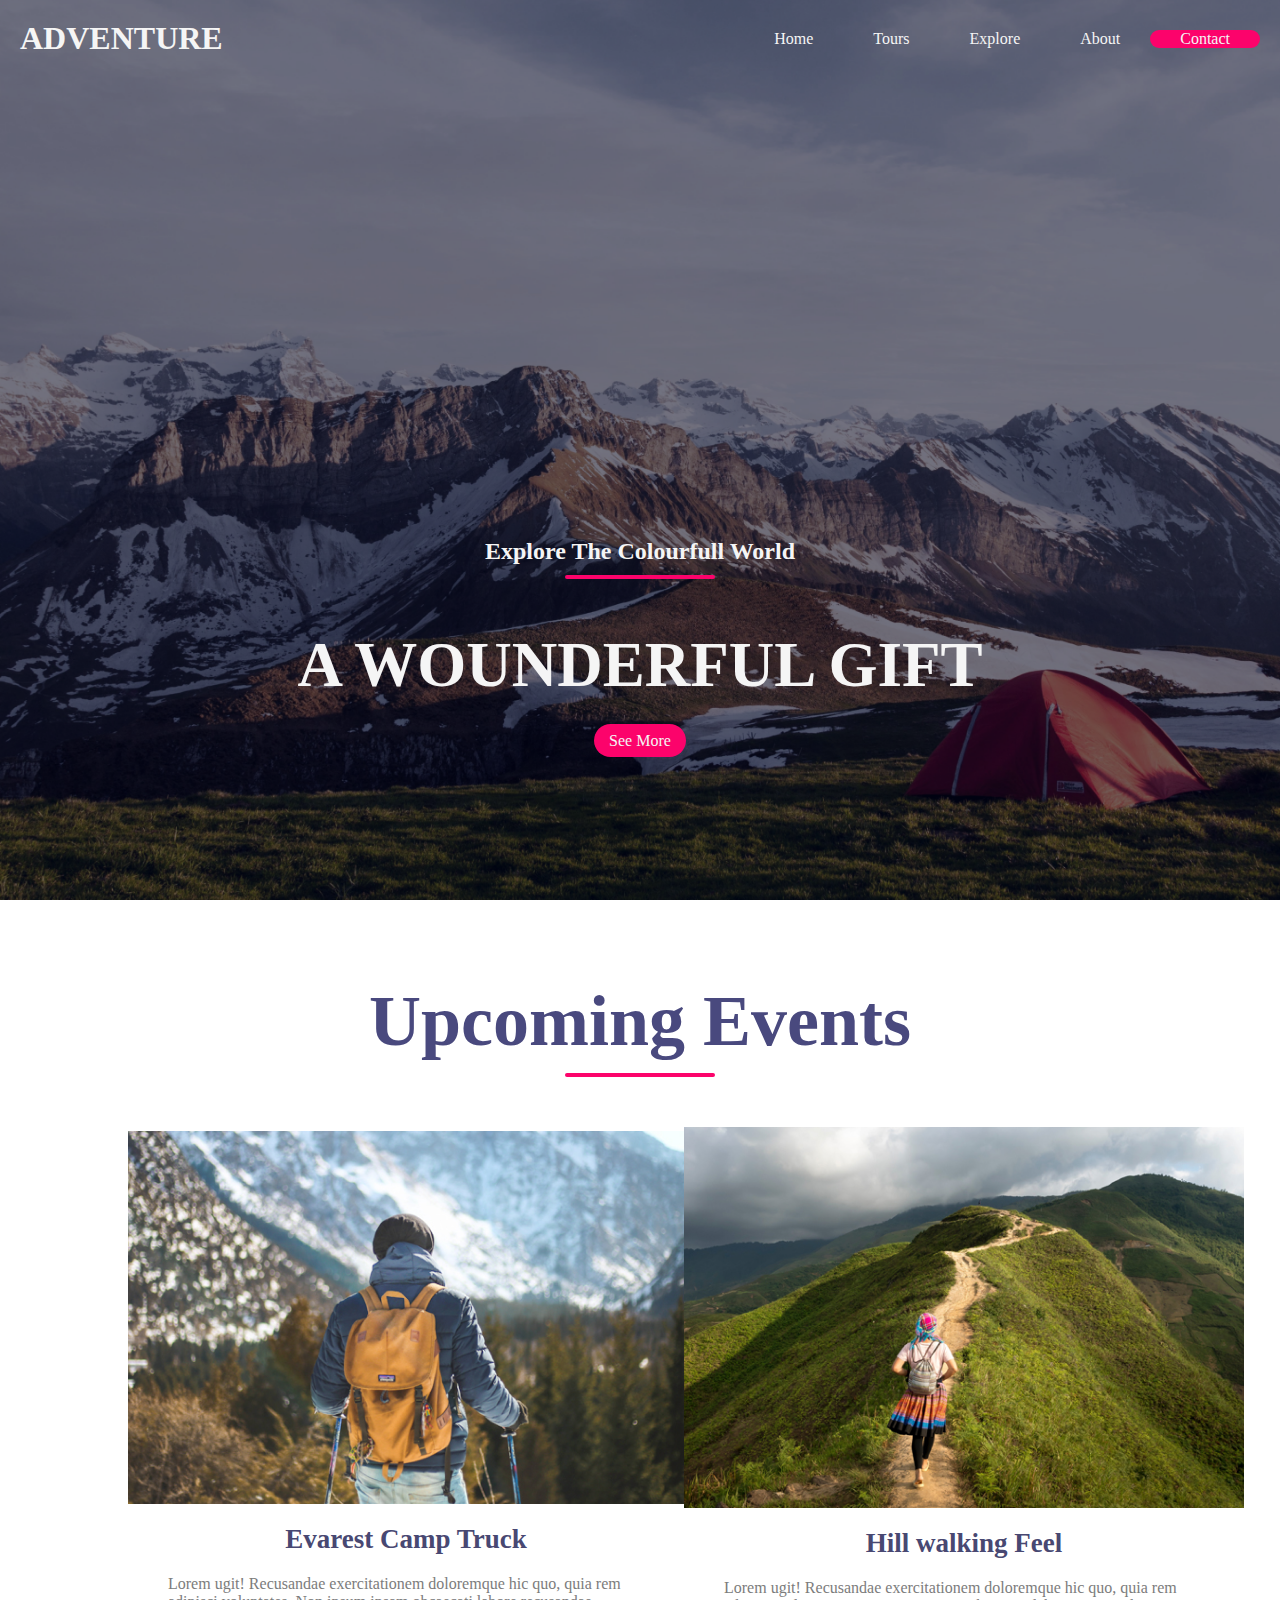
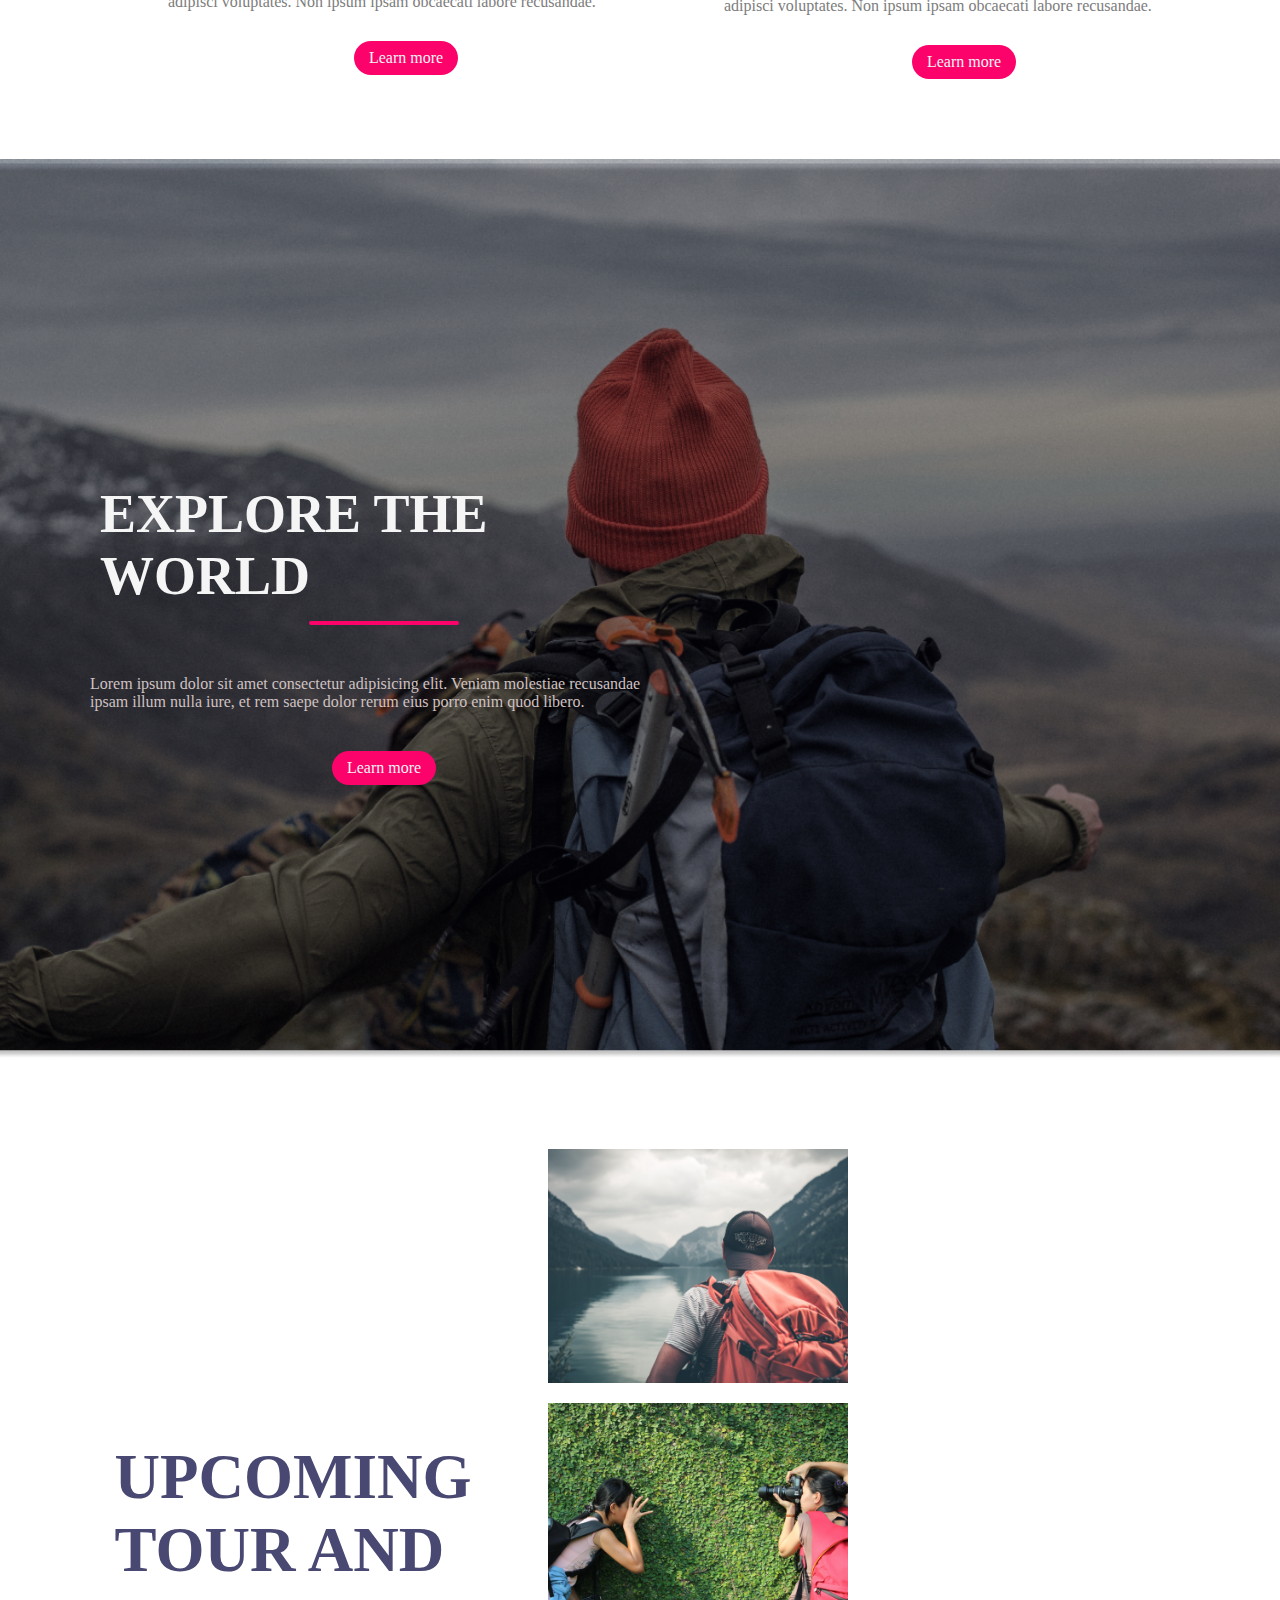
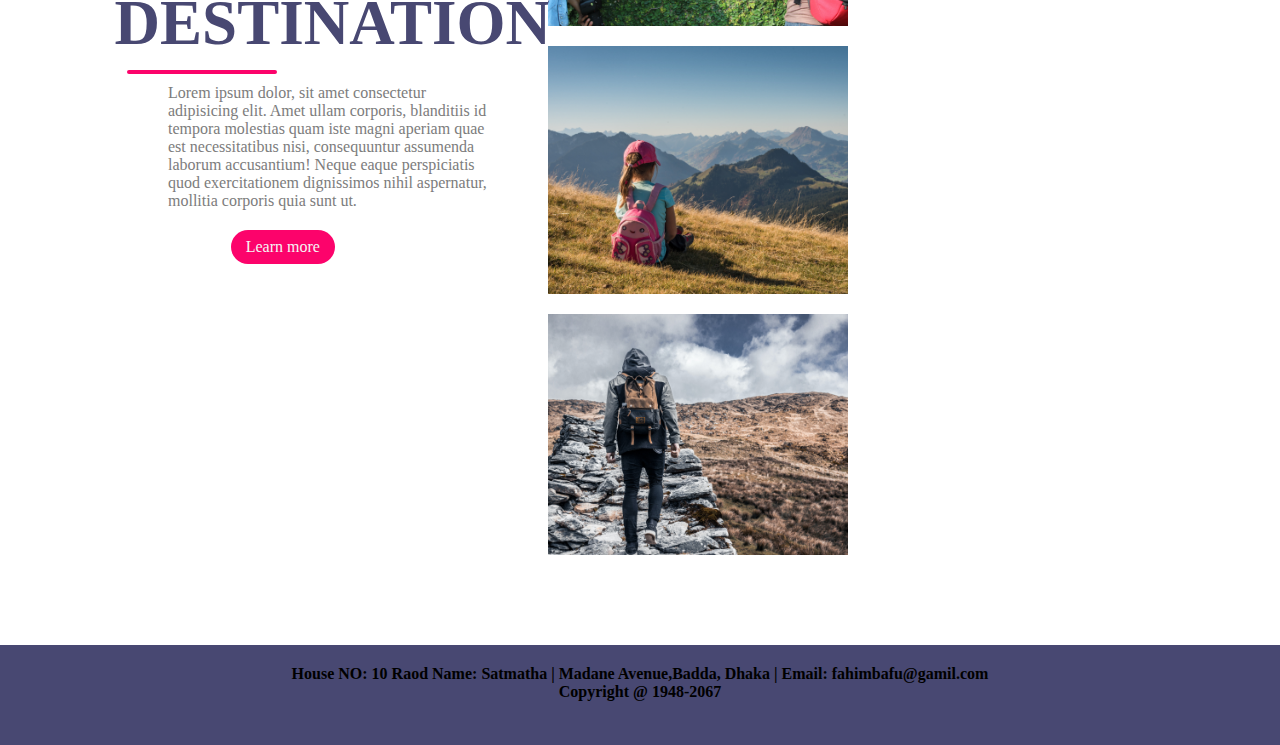
<file: Adventure website(Responsive)/index.html>
<!DOCTYPE html>
<html lang="en">

<head>
  <meta charset="UTF-8">
  <meta name="viewport" content="width=device-width, initial-scale=1.0">
  <title>Document</title>
  <link rel="stylesheet" href="style.css">
</head>

<body>
  <nav class="navbar">
    <h1 class="logo">ADVENTURE</h1>
    <ul class="nav-links">
      <li class="active"><a href="#"></a>Home</li>
      <li><a href="#"></a>Tours</li>
      <li><a href="#"></a>Explore</li>
      <li><a href="#"></a>About</li>
      <li class="ctn"><a href="#"></a>Contact</li>
    </ul>
    <img src="menu-btn.png" alt="" class="menu-button">
  </nav>
  <header>
    <div class="header-content">
      <h2>Explore The Colourfull World</h2>
      <div class="line"></div>
      <h1>A WOUNDERFUL GIFT</h1>
      <a class="ctn" href="#">See More</a>
    </div>
  </header>
  <section class="events">
    <div class="title">
      <h1>Upcoming Events</h1>
      <div class="line"></div>
    </div>
    <div class="row">
      <div class="col">
        <img src="img1.png" alt="">
        <h4>Evarest Camp Truck</h4>
        <p>Lorem ugit! Recusandae exercitationem doloremque hic quo, quia rem adipisci voluptates. Non ipsum ipsam
          obcaecati labore recusandae.</p>
        <a href="#" class="ctn"> Learn more</a>
      </div>
      <div class="col">
        <img src="img2.png" alt="">
        <h4>Hill walking Feel</h4>
        <p>Lorem ugit! Recusandae exercitationem doloremque hic quo, quia rem adipisci voluptates. Non ipsum ipsam
          obcaecati labore recusandae.</p>
        <a href="#" class="ctn"> Learn more</a>
      </div>
    </div>
  </section>
  <section class="explore">
    <div class="explore-content">
      <h1>EXPLORE THE WORLD</h1>
      <div class="line"></div>

      <p>Lorem ipsum dolor sit amet consectetur adipisicing elit. Veniam molestiae recusandae ipsam illum nulla iure, et
        rem saepe dolor rerum eius porro enim quod libero.</p>
      <a href="#" class="ctn"> Learn more</a>

    </div>

  </section>

  <section class="tours">
    <div class="row">
      <div class="col content-col">
      <h1>UPCOMING TOUR AND DESTINATION</h1>
      <div class="line"></div>
      <p>Lorem ipsum dolor, sit amet consectetur adipisicing elit. Amet ullam corporis, blanditiis id tempora molestias quam iste magni aperiam quae est necessitatibus nisi, consequuntur assumenda laborum accusantium! Neque eaque perspiciatis quod exercitationem dignissimos nihil aspernatur, mollitia corporis quia sunt ut.</p>
      <a href="#" class="ctn"> Learn more</a>
      </div>
      <div class="col image-col">
         <div class="image-gallary">
          <img src="img3.png" alt="">
          <img src="img4.png" alt="">
          <img src="img5.png" alt="">
          <img src="img6.png" alt="">
         </div>

      </div>
    </div>
  </section>

  <section class="footer">
    <p>House NO: 10 Raod Name: Satmatha | Madane Avenue,Badda, Dhaka | Email: fahimbafu@gamil.com</p>
    <p>Copyright @ 1948-2067</p>
  </section>
  <script>
    const menubtn = document.querySelector('.menu-button')
    const navlinks = document.querySelector('.nav-links')
    menubtn.addEventListener('click', () => {
      navlinks.classList.toggle('mobile-menu')
    })
  </script>
</body>

</html>
</file>
<file: Adventure website(Responsive)/style.css>
* {
    margin: 0;          
    padding: 0;
    box-sizing: border-box;
}

a {
    text-decoration: none;
}

ul {
    list-style-type: none;
}

/* Navbar */
.navbar {
    position: absolute;
    top: 0;
    left: 0;
    display: flex;
    width: 100%;
    justify-content: space-between;
    color: whitesmoke;
    padding: 20px;
}

.nav-links {
    display: flex;
    align-items: center;
}

.nav-links li {
    padding: 0 30px; /* Consolidated padding properties */
}

/* .active {
    text-decoration: underline;
    color: #fc036b;
} */

header {
    width: 100vw;
    height: 100vh;
    background-image: url("header-bg.png");
    background-position: bottom;
    background-size: cover;
    display: flex;
    justify-content: center;
    align-items: flex-end;
}

.header-content {
    margin-bottom: 150px;
    color: whitesmoke;
    text-align: center;
}

.header h2 {
    font-size: 4vmin;
}

.line {
    width: 150px;
    height: 4px;
    background-color: #fc036b;
    margin: 10px auto;
    border-radius: 5px;
}

.header-content h1 {
    font-size: 7vmin;
    margin-top: 50px;
    margin-bottom: 30px;
}

.ctn {
    padding: 8px 15px;
    background-color: #fc036b;
    border-radius: 30px;
    color: whitesmoke;
}

.menu-button {
    position: absolute;
    top: 30px;
    right: 40px;
    cursor: pointer;
    display: none;
}

/* Events */
section {
    width: 80%;
    margin: 80px auto; /* Removed comma */
}

.title {
    text-align: center;
    font-size: 4vmin;
    color: #49497e;
}

.row {
    display: flex;
    align-items: center;
    width: 100%;
    justify-content: space-between;
}

.row .col {
    display: flex;
    align-items: center;
    flex-direction: column;
}

.events .row{
    margin-top: 50px;
}

h4{
    margin: 20px auto;
    color: #484872;
    font-size: 3vmin;
}


p{
    margin: 0px 40px;
    color: #7c7c7c;
}

.events .ctn{
    margin-top: 30px;
}

body,html{
    overflow-x: hidden;
}
.explore{
    width: 100%;
    height: 100vh;
    background-image: url("bg2.png");
    background-position: center;
    background-repeat: no-repeat;
    background-size: cover;
    display: flex;
    
    align-items: center; 

}

.explore-content{
    width: 60%;
    padding: 50px;
    color: whitesmoke;
    display: flex;
    align-items: center;
    flex-direction: column;
    
}

.explore-content h1{
    font-size: 6vmin;
    margin-top: 50px;
    margin-left: 50px;
    margin-right: 50px;
    margin-bottom: 4px;
}

.explore-content p{
    color: rgb(207, 193, 193);
    
    

}

.explore-content .line{
    margin-bottom: 50px;
}

.explore-content .ctn{
    margin-top: 40px;
}

.tours .image-gallary{
    display: flex;
    flex-wrap: wrap;
    width: 100%;
    align-items: center;
}

.image-gallary img{
 max-width: 300px;
 margin: 10px;
}

.content-col h1{
    font-size: 7vmin;
    color: #484872;
}

.content-col .line{
    margin-left: -1px;
}

.col .content-col p{
padding: 0px;
margin-top: 10px;



}

.content-col .ctn{
    margin-left: -100px;
    margin-top: 20px;
}

.content-col{
    width: 40%;
}
.image-col{
    width: 60%;
}
.footer{
    width: 100%;
    height: 100px;
    margin: 0px;
    padding: 20px 80px;
    background-color: #484872;
    text-align: center;
        
}

.footer p{
    color: black;
    font-weight: 700;
    /* margin: 20px auto;
    padding: 20px auto; */


}
/* Mobile Device */
@media only screen and (max-width: 850px) {
    .menu-button {
        display: block;
    }

    .navbar {
        padding: 0;
    }

    .logo {
        position: absolute;
        width: 100%;
        height: 100vh;
        justify-content: center;
    }

    .nav-links {
        flex-direction: column;
        width: 100%;
        height: 100vh;
        justify-content: center;
        background-color: #484872;
        margin-top: -900px;
        transition: all 0.5s ease; /* Corrected ease property value */
    }

    .mobile-menu {
        margin-top: 0;
        border-bottom-right-radius: 30%;
    }

    .nav-links li {
        margin: 30px auto;
    }

    .raw{
        flex-direction: column;
    }

    .raw .col{
        margin: 20px auto;
    }

    .col img{
        max-width: 90%;
    }

    .explore-content{
        width: 100%;

    }
    
    .tours .col{
        width: 100%;

    }
    .image-gallary{
        justify-content: center;
        align-items: center;

    }

    .image-gallary{
        width: 90%;

    }

    .footer{
        padding: 10px;
    }

}


/* animatuom */

img{
    transition:transform .3s ease;

}

img:hover{
    transform: scale(1.1);
}

.ctn:hover{
    background-color: rgb(111, 93, 134);
    color:whitesmoke;
    box-shadow: 2px 2px 2px black;
}

li:hover{
    color: #fc036b;
    cursor: pointer;
}
</file>
